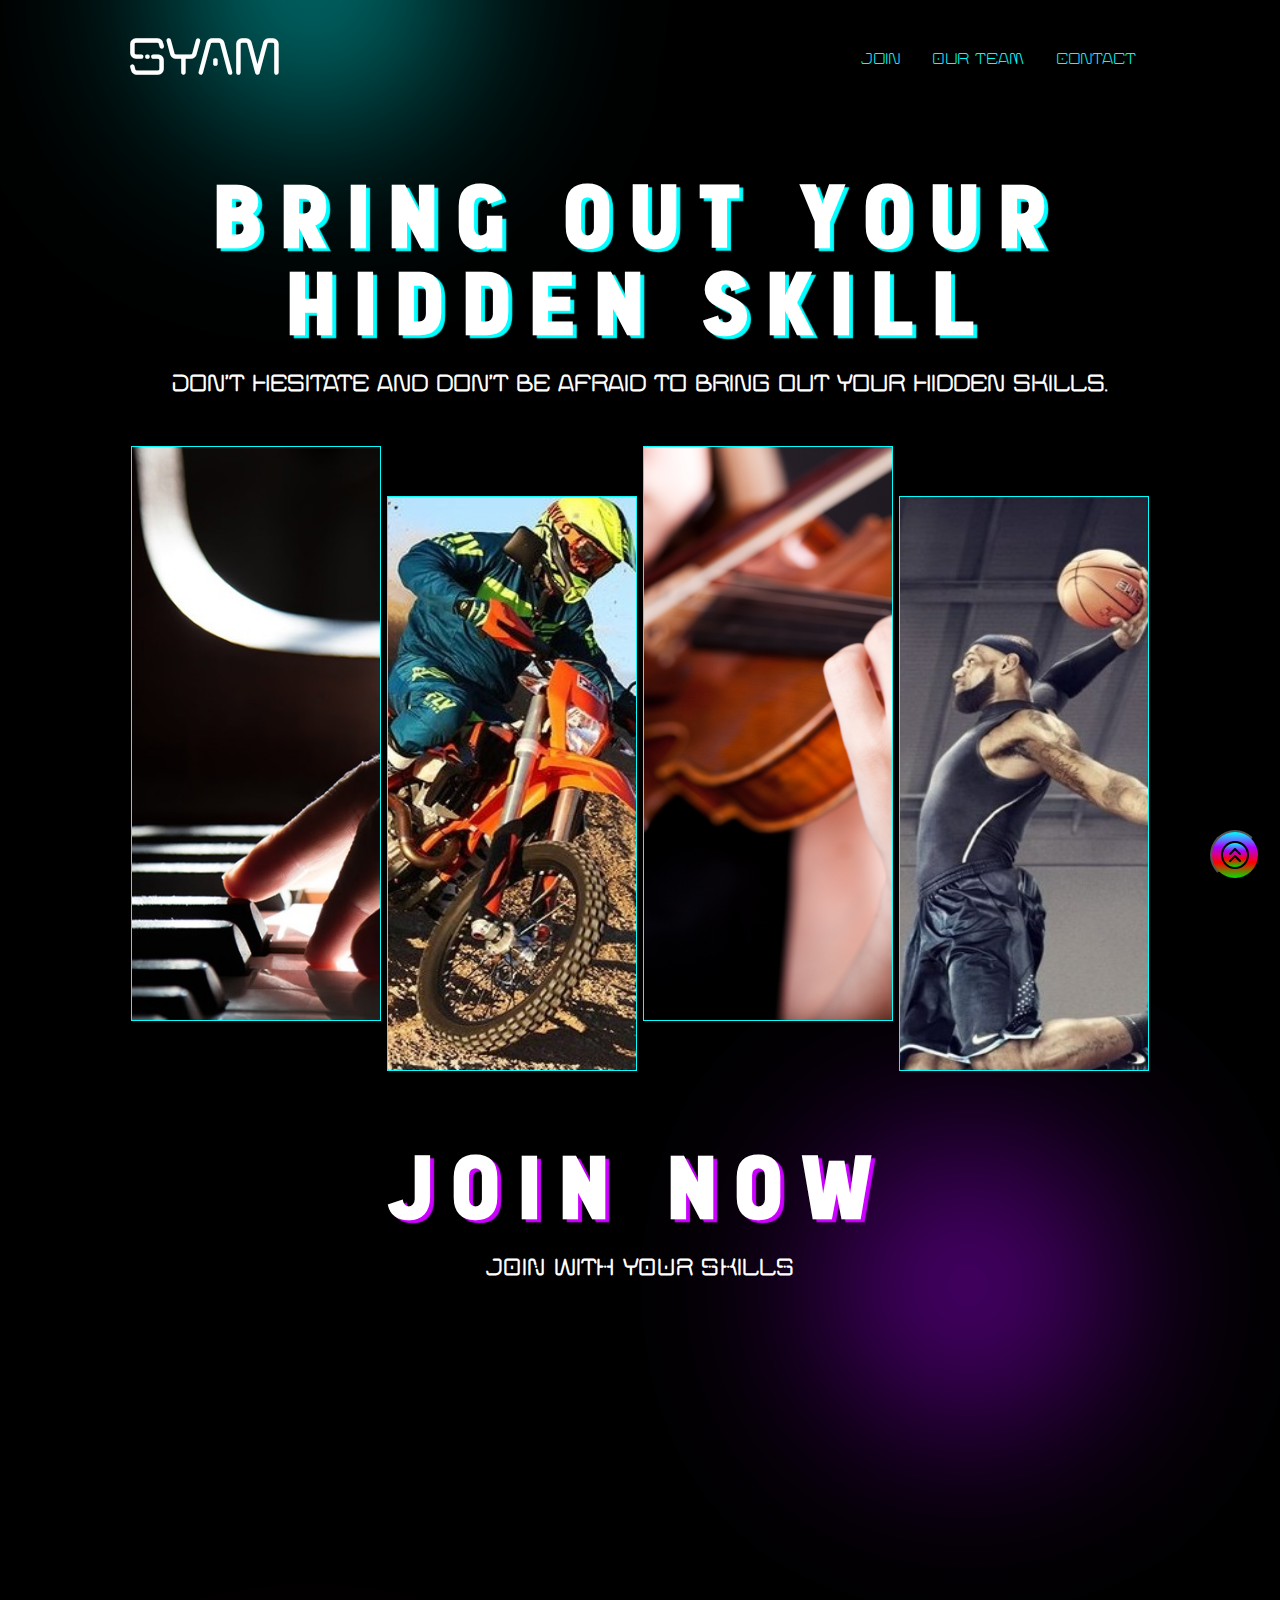
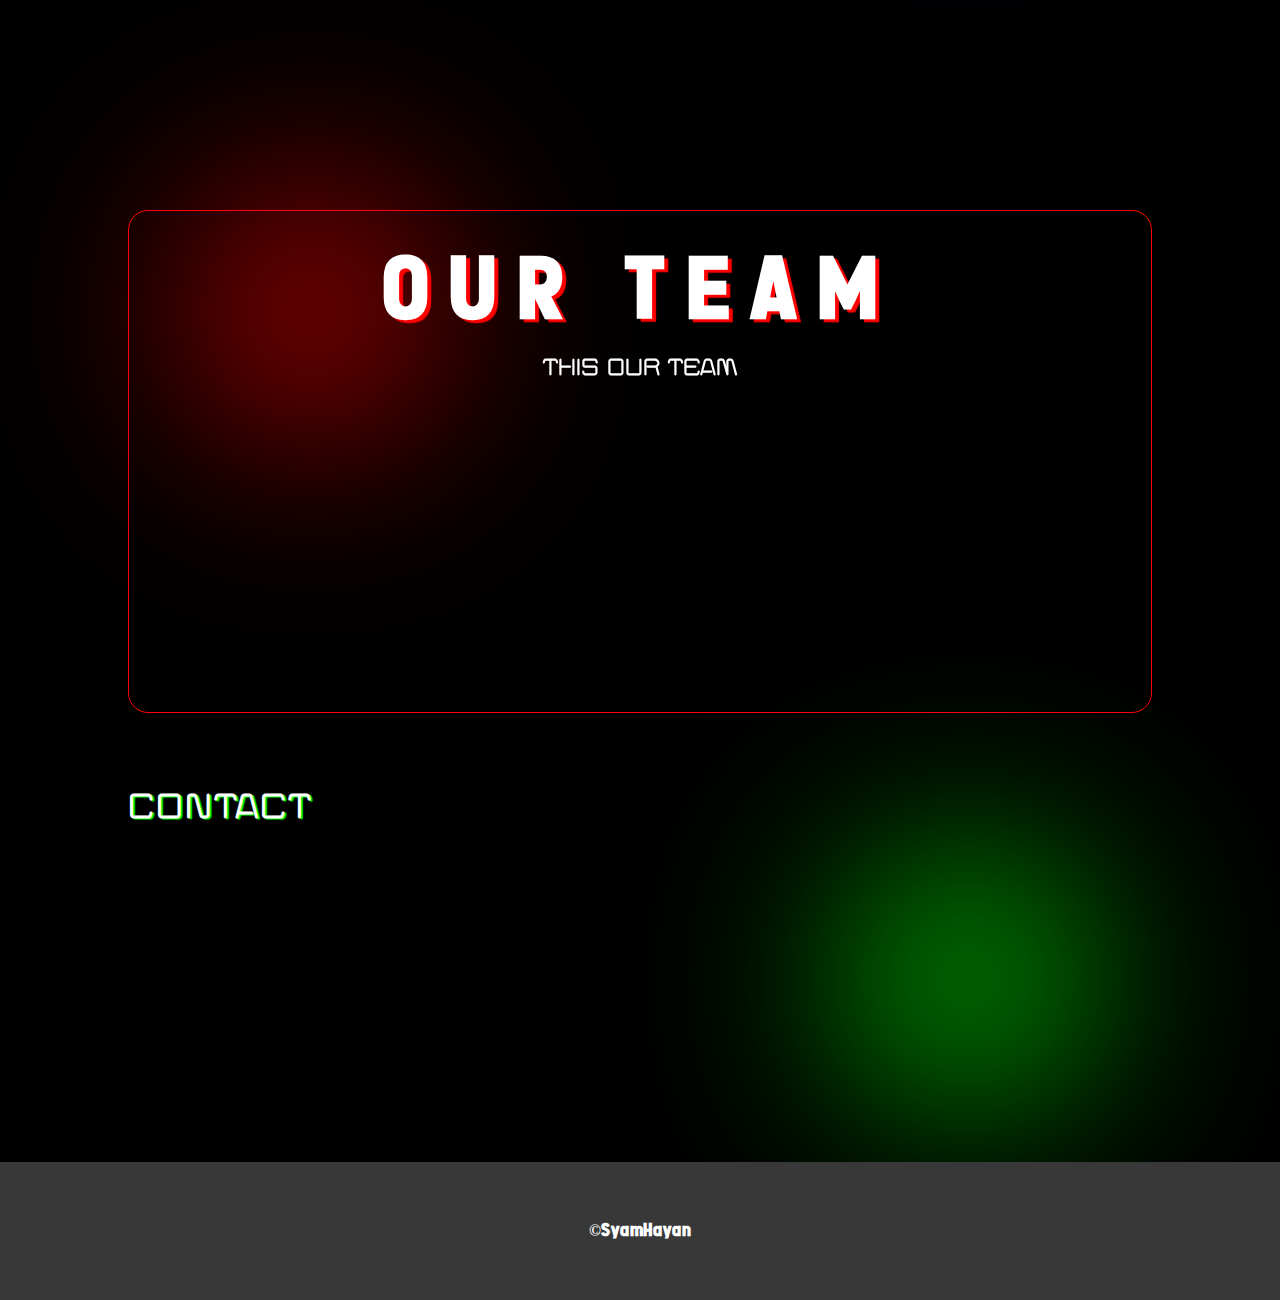
<file: index.html>
<!DOCTYPE html>
<html lang="en">
<head>
    <meta charset="UTF-8">
    <meta http-equiv="X-UA-Compatible" content="IE=edge">
    <meta name="viewport" content="width=device-width, initial-scale=1.0">
    <title>Bring Out Your Hidden Skill</title>
    <link href="https://unpkg.com/aos@2.3.1/dist/aos.css" rel="stylesheet">
    <link rel="stylesheet" href="style.css">
</head>
<body>
    <section id="bar">
        <div class="wrap"> 
            <div class="logo">
                <p>SYAM</p>
            </div>
            <div class="nav">  
                <ul>
                    <li><a href="#services">Join</a></li>
                    <li><a href="#team">Our Team</a></li>
                    <li><a href="#contact">Contact</a></li>
                </ul>
            </div>
        </div>
    </section>
    <section id="hero">
        <div class="wrap">
            <div>
                <h1>BRING OUT YOUR <br>HIDDEN SKILL</br></h1>
                <p>Don't hesitate and don't be afraid to bring out your hidden skills.</p>
            </div>
            <div class="image">
                <img src="piano.jpg" alt=""data-aos="fade-up">
                <img src="trail.jpg" alt=""class="down"data-aos="fade-down">
                <img src="biola.jpg" alt=""data-aos="fade-up">
                <img src="basket.jpg" alt=""class="down"data-aos="fade-down">
            </div>
        </div>
    </section>
    <section id="services">
        <div class="wrap">
            <div class="heading">
                <h1 >JOIN NOW</h1>
                <p>JOIN WITH YOUR SKILLS</p>
            </div>
            <div class="card">
                <div class="cardlist"data-aos="fade-up">
                    <div class="carditem">
                        <img src="mic.png" alt="">
                    </div>
                    <div class="cardinfo">
                        <h2>ART</h2>
                        <p>if your skill is art join in here</p>
                        <a href="art.html">JOIN</a>
                    </div>
                </div>
                <div class="cardlist"data-aos="fade-up">
                    <div class="carditem">
                        <img src="ball.png" alt="">
                    </div>
                    <div class="cardinfo">
                        <h2>SPORT</h2>
                        <p>if your skill is sport join in here</p>
                        <a href="sport.html">JOIN</a>
                    </div>
                </div>
                <div class="cardlist"data-aos="fade-up">
                    <div class="carditem">
                        <img src="game.png" alt="">
                    </div>
                    <div class="cardinfo">
                        <h2>GAMERS</h2>
                        <p>if your skill is gamers join in here</p>
                        <a href="game.html">JOIN</a>
                    </div>
                </div>
                <div class="cardlist"data-aos="fade-up">
                    <div class="carditem">
                        <img src="computer.png" alt="">
                    </div>
                    <div class="cardinfo">
                        <h2>COMPUTER</h2>
                        <p>if your skill is computer join in here</p>
                        <a href="computer.html">JOIN</a>
                    </div>
                </div>
            </div>
        </div>

    </section>
    <section id="team">
        <div class="wrap">
            <div class="header">
                <h1>OUR TEAM</h1>
                <p>this our team</p>
            </div>
            <div class="profilelist">
                <div class="profile"data-aos="fade-up">
                    <img src="profile.jpg" alt="">
                    <p>Thomas Shelby</p>
                </div>
                <div class="profile"data-aos="fade-up">
                    <img src="profile2.jpg" alt="">
                    <p>Arthur Shelby</p>
                </div>
                <div class="profile"data-aos="fade-up">
                    <img src="profile3.jpg" alt="">
                    <p>John Shelby</p>
                </div>
                <div class="profile"data-aos="fade-up">
                    <img src="profile4.jpg" alt="">
                    <p>Ada Shelby</p>
                </div>
            </div>
        </div>
    </section>
    <section id="contact">
        <div class="wrap">
            <div class="header">
                <h1>contact</h1>
            </div>
            <div class="phone"data-aos="fade-right">
                <img src="phone.png" alt="">  
                <div class="namecontact">
                    <p> Telp. : <br></br><a href="tel:+62895 6035 73266">+62895 6035 73266</a></p>
                    <p> Gmail : <br></br>Sayanfilah@gmail.com</p>
                    <p> Ig : <br></br> <a href="https://www.instagram.com/syamxixixi/">@syamxixixi</a></p>
                </div>  
            </div>
        </div>
    </section>
    <div id="totop">
        <button onclick="totop()">
            <img src="up.svg" alt="">
        </button>
    </div>
    <section id="footer">
        <div class="wrap">
            <h1> ©SyamHayan</h1>
        </div>
    </section>
    <script src="https://unpkg.com/aos@2.3.1/dist/aos.js"></script>
    <script>
        AOS.init();
    </script>
    <script>
        function totop() {
            window.scrollTo({
                top: 0,
                behavior:"smooth"
            })
        }
    </script>
</body>
</html>
</file>
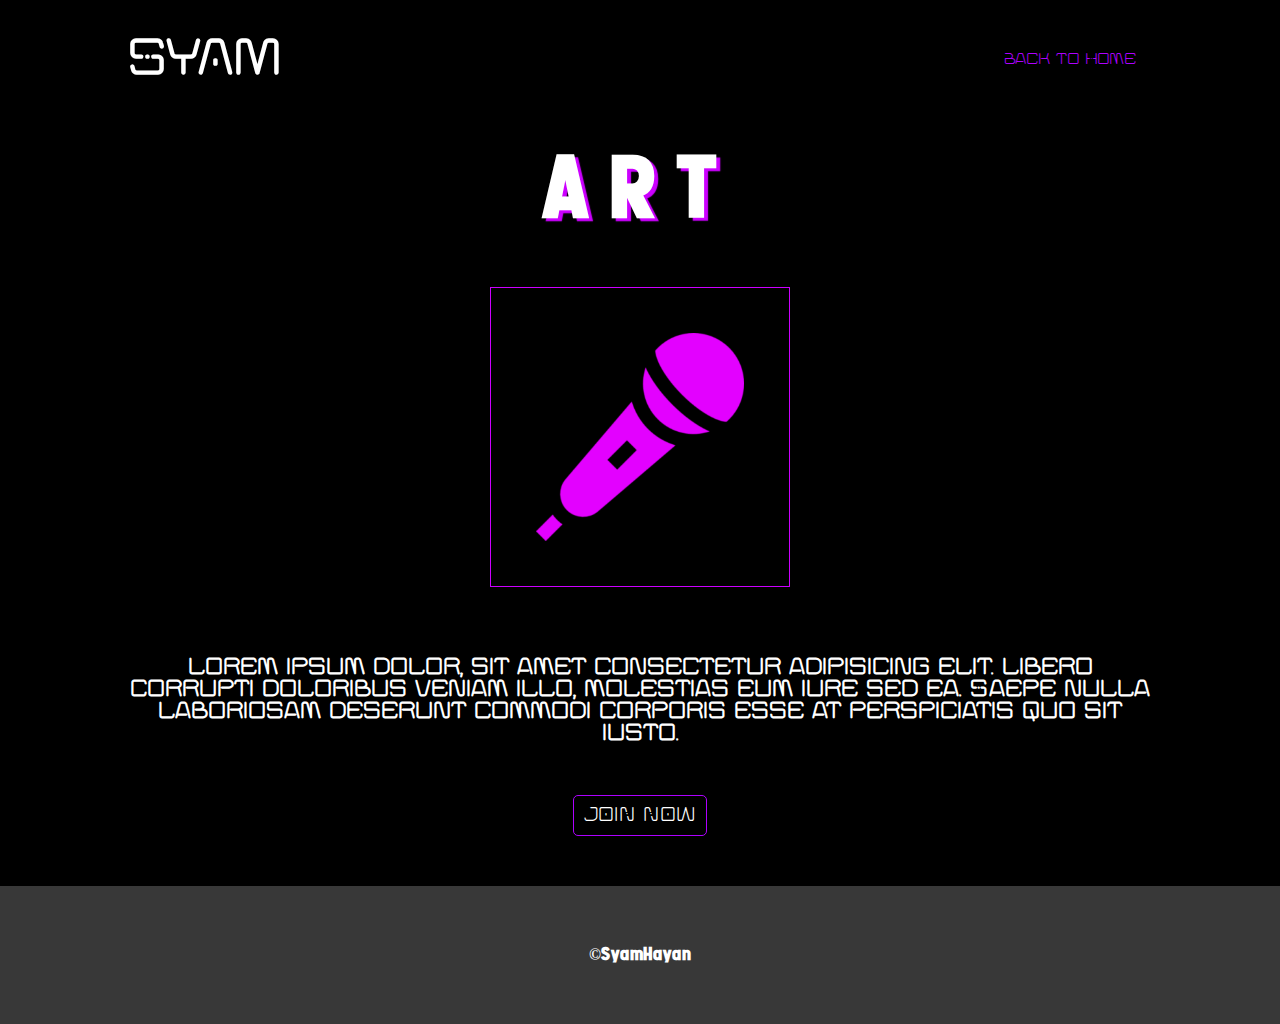
<file: art.html>
<!DOCTYPE html>
<html lang="en">
<head>
    <meta charset="UTF-8">
    <meta http-equiv="X-UA-Compatible" content="IE=edge">
    <meta name="viewport" content="width=device-width, initial-scale=1.0">
    <title>Art</title>
    <link rel="stylesheet" href="stylejoin.css">
</head>
<body>
    <section id="bar">
        <div class="wrap"> 
            <div class="logo">
                <p>SYAM</p>
            </div>
            <div class="nav">  
                <ul>
                    <li><a href="index.html">Back To Home</a></li>
                </ul>
            </div>
        </div>
    </section>
    <section id="main">
        <div class="wrap">
            <header>
                <h1>ART</h1>
            </header>
            <div class="desk">
                <img src="mic.png" alt="">
                <p>Lorem ipsum dolor, sit amet consectetur adipisicing elit. Libero corrupti doloribus veniam illo, molestias eum iure sed ea. Saepe nulla laboriosam deserunt commodi corporis esse at perspiciatis quo sit iusto.</p>
                <a href="">JOIN NOW</a>
            </div>  
        </div>
    </section>
    <section id="footer">
        <div class="wrap">
            <h1> ©SyamHayan</h1>
        </div>
    </section>
</body>
</html>
</file>
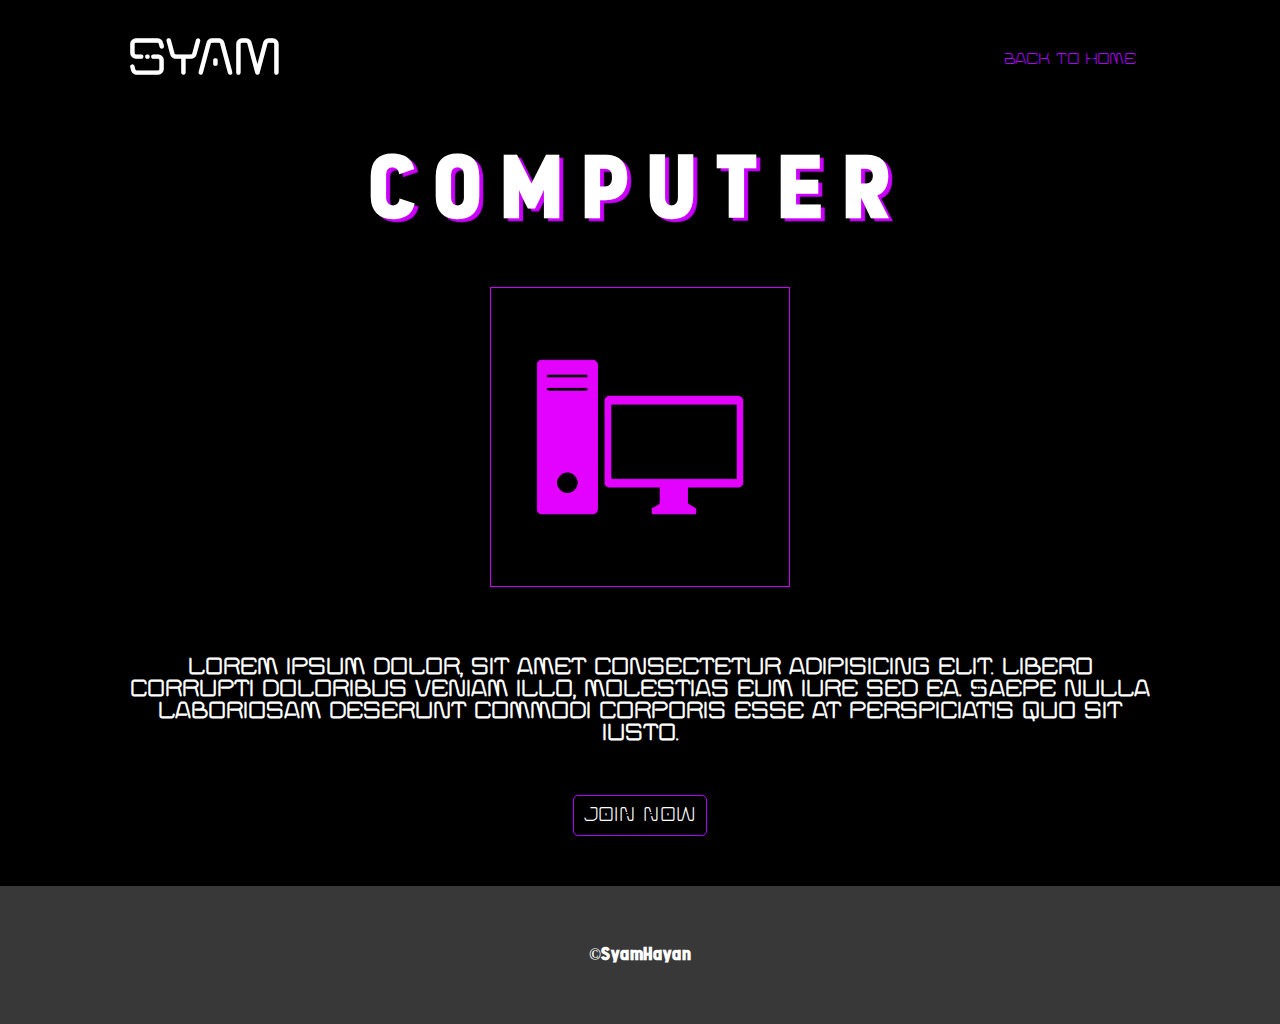
<file: computer.html>
<!DOCTYPE html>
<html lang="en">
<head>
    <meta charset="UTF-8">
    <meta http-equiv="X-UA-Compatible" content="IE=edge">
    <meta name="viewport" content="width=device-width, initial-scale=1.0">
    <title>Art</title>
    <link rel="stylesheet" href="stylejoin.css">
</head>
<body>
    <section id="bar">
        <div class="wrap"> 
            <div class="logo">
                <p>SYAM</p>
            </div>
            <div class="nav">  
                <ul>
                    <li><a href="index.html">Back To Home</a></li>
                </ul>
            </div>
        </div>
    </section>
    <section id="main">
        <div class="wrap">
            <header>
                <h1>COMPUTER</h1>
            </header>
            <div class="desk">
                <img src="computer.png" alt="">
                <p>Lorem ipsum dolor, sit amet consectetur adipisicing elit. Libero corrupti doloribus veniam illo, molestias eum iure sed ea. Saepe nulla laboriosam deserunt commodi corporis esse at perspiciatis quo sit iusto.</p>
                <a href="">JOIN NOW</a>
            </div>  
        </div>
    </section>
    <section id="footer">
        <div class="wrap">
            <h1> ©SyamHayan</h1>
        </div>
    </section>
</body>
</html>
</file>
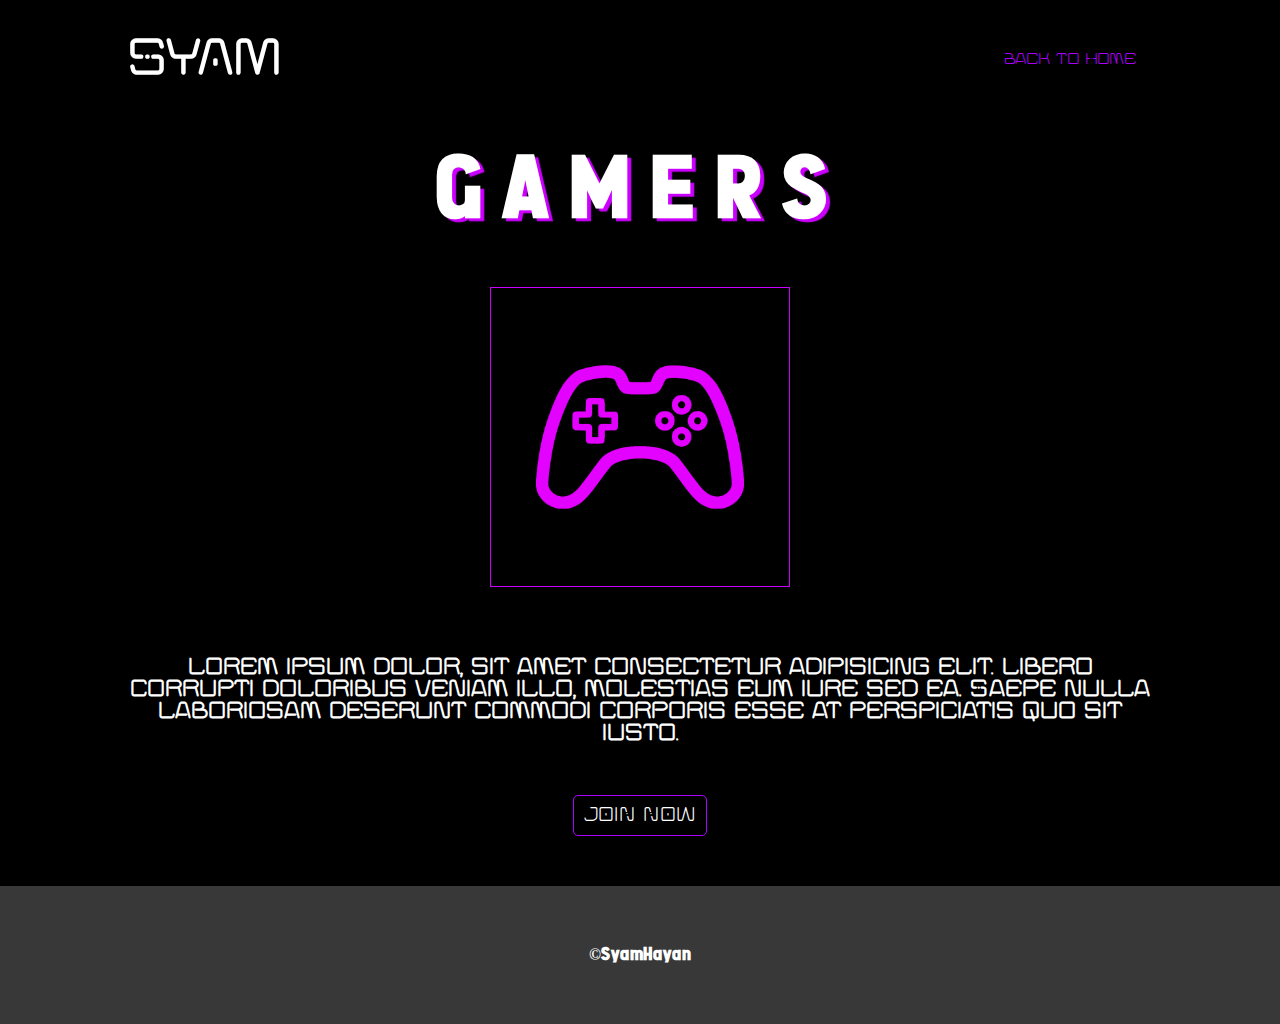
<file: game.html>
<!DOCTYPE html>
<html lang="en">
<head>
    <meta charset="UTF-8">
    <meta http-equiv="X-UA-Compatible" content="IE=edge">
    <meta name="viewport" content="width=device-width, initial-scale=1.0">
    <title>Art</title>
    <link rel="stylesheet" href="stylejoin.css">
</head>
<body>
    <section id="bar">
        <div class="wrap"> 
            <div class="logo">
                <p>SYAM</p>
            </div>
            <div class="nav">  
                <ul>
                    <li><a href="index.html">Back To Home</a></li>
                </ul>
            </div>
        </div>
    </section>
    <section id="main">
        <div class="wrap">
            <header>
                <h1>GAMERS</h1>
            </header>
            <div class="desk">
                <img src="game.png" alt="">
                <p>Lorem ipsum dolor, sit amet consectetur adipisicing elit. Libero corrupti doloribus veniam illo, molestias eum iure sed ea. Saepe nulla laboriosam deserunt commodi corporis esse at perspiciatis quo sit iusto.</p>
                <a href="">JOIN NOW</a>
            </div>  
        </div>
    </section>
    <section id="footer">
        <div class="wrap">
            <h1> ©SyamHayan</h1>
        </div>
    </section>
</body>
</html>
</file>
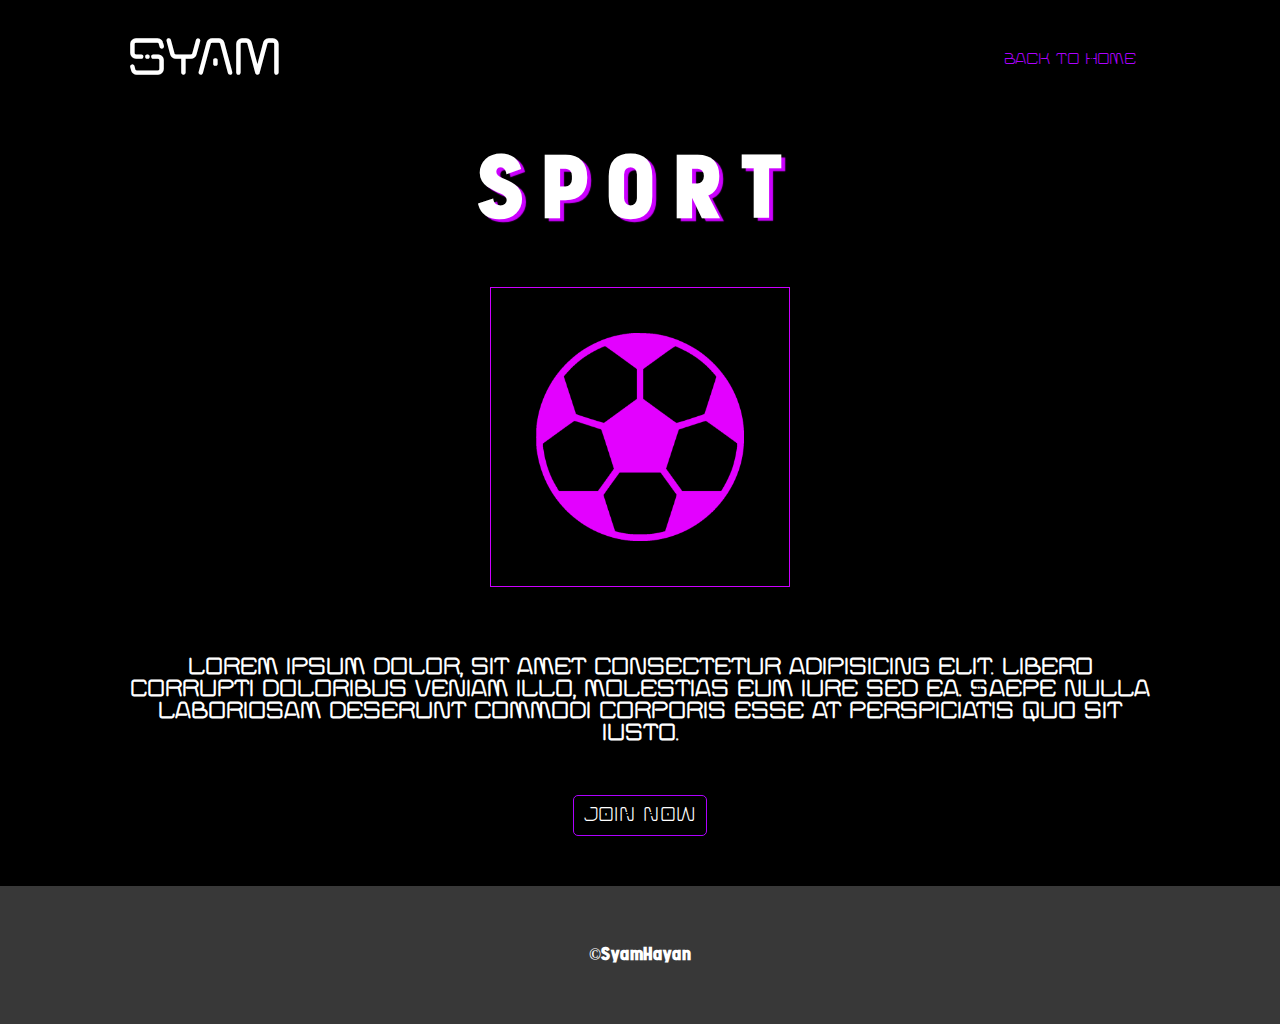
<file: sport.html>
<!DOCTYPE html>
<html lang="en">
<head>
    <meta charset="UTF-8">
    <meta http-equiv="X-UA-Compatible" content="IE=edge">
    <meta name="viewport" content="width=device-width, initial-scale=1.0">
    <title>Art</title>
    <link rel="stylesheet" href="stylejoin.css">
</head>
<body>
    <section id="bar">
        <div class="wrap"> 
            <div class="logo">
                <p>SYAM</p>
            </div>
            <div class="nav">  
                <ul>
                    <li><a href="index.html">Back To Home</a></li>
                </ul>
            </div>
        </div>
    </section>
    <section id="main">
        <div class="wrap">
            <header>
                <h1>SPORT</h1>
            </header>
            <div class="desk">
                <img src="ball.png" alt="">
                <p>Lorem ipsum dolor, sit amet consectetur adipisicing elit. Libero corrupti doloribus veniam illo, molestias eum iure sed ea. Saepe nulla laboriosam deserunt commodi corporis esse at perspiciatis quo sit iusto.</p>
                <a href="">JOIN NOW</a>
            </div>  
        </div>
    </section>
    <section id="footer">
        <div class="wrap">
            <h1> ©SyamHayan</h1>
        </div>
    </section>
</body>
</html>
</file>
<file: style.css>
* {
    text-decoration: none;
    padding: 0;
    margin: 0;
    box-sizing: border-box;
    list-style: none;
}
body {
    font-family: 'centurion';
    background-color: black;
}
h1 {
    color: white;
    font-size: 60pt;
    font-family: 'diam';
    letter-spacing: 20px;
    text-align: center;
}
p {
    font-size: 17pt;
    text-align: center;
    color: white;
    margin-top: 20px;
    font-weight: bold;
}
#bar {
    width: 100%;
    margin: auto;
    display: flex;
    line-height: 80px;
}
#hero .wrap::before {
    content: '';
	height: 500px;
	width: 500px;
	background-image: radial-gradient(aqua, transparent, transparent);
	position: absolute;
	display: inline-block;
	filter: blur(100px);
    top: -50%;
    z-index: -1;
    left: calc( 100% - 1090px );
}
#services .wrap::before {
    content: '';
	height: 500px;
	width: 500px;
	background-image: radial-gradient(#ae00ff, transparent, transparent);
	position: absolute;
	display: inline-block;
	filter: blur(100px);
    top: -20%;
    z-index: -1;
    right: calc( 100% - 1090px );
}
#team .wrap::before {
    content: '';
	height: 500px;
	width: 500px;
	background-image: radial-gradient(rgb(255, 0, 0), transparent, transparent);
	position: absolute;
	display: inline-block;
	filter: blur(100px);
    top: -30%;
    z-index: -1;
    left: calc( 100% - 1090px );
}
#contact .wrap::before {
    content: '';
	height: 500px;
	width: 500px;
	background-image: radial-gradient(rgb(0, 255, 0), transparent, transparent);
	position: absolute;
	display: inline-block;
	filter: blur(100px);
    top: -20%;
    z-index: -1;
    right: calc( 100% - 1090px );
}
.wrap {
    position: relative;
    width: 80%;
    margin: auto;
}
#bar .wrap {
    margin-top: 20px;
}
.logo p {
    margin-top: 0;
    float: left;
    color: white;
    font-size: 50px;
}
.nav {
    float: right;
}
.nav ul {
    margin: 0;
    padding: 0;
}
.nav ul li {
    float: left;
}
.nav ul li a {
    color: aqua;
    text-align: center;
    padding: 0px 16px 0px 16px;

}

#hero {
    margin: 80px 0;
}
#hero h1 {
    text-align: center;
    color: white;
    font-family: 'diam';
    text-shadow: 4px 3px 1px aqua;
}
#hero p {
    font-size: 17pt;
    text-align: center;
    color: white;
    margin-top: 20px;
    font-weight: bold;
}
.image {
    display: grid;
    grid-template-columns: repeat(4, 50fr);
    margin-top: 50px;
    justify-items: center;

}
.image img {
    width: 250px;
    height: 575px;
    border: 1px solid aqua;
}
.wrap .image .down {
    margin-top: 50px;
}
#services {
    margin: auto;
}
#services h1 {
    color: white;
    font-family: 'diam';
    text-align: center;
    text-shadow: 4px 3px 1px rgb(204, 0, 255);
}

.card {
	display: grid;
	text-align: center;
	margin:40px 0;
    grid-template-columns: repeat(2, 50fr);
    column-gap: 20px;
    row-gap: 20px;
    align-items: center;
}
.cardlist {
	display: grid;
	grid-template-columns: 150px minmax(100px, 1fr);
	column-gap: 20px;
	align-items: center;
	background-color:black;
	padding: 20px;
	border-radius: 10px;
	border: 1px solid #ae00ff;
}
.cardlist p {
    font-size: 11pt;
    margin-bottom: 40px;
}
.cardlist a {
	background: black;
	color: white;
	border: 1px solid #ae00ff;
	font-size: 15pt;
	border-radius: 5px;
    padding: 10px 10px;
}
.cardlist a:hover {
    background-color: #ae00ff;
    color: black;
}
img {
    max-width: 100%;
}

.card h2 {
    font-size: 20pt;
    font-family: 'diam';
    color: white;   
    text-shadow: 3px 2px 1px rgb(204, 0, 255);
}
#team {
    margin: 80px auto;
}
#team .wrap {
    border: 1px solid red;
    border-radius: 20px;
}
#team .header {
    margin: 40px auto;
}
#team h1 {
    text-align: center;
    text-shadow: 4px 3px 1px red;
}

.profilelist {
    margin: 20px 0;
    display: flex;
}
.profile {
    width: 15%;
    margin: auto;
}
.profile img {
    border-radius: 50%;
    border: 1px solid red;
}
.profile p {
    margin: 40px 0;
    color: white;
    font-size: 14pt;
}

#contact img {
    max-width: 100%;
}
#contact .phone a {
    color: rgb(0, 255, 0);
    font-size: 100%;
}
#contact .header h1 {
    text-align: left;
    font-family: 'centurion';
    letter-spacing: 2px;
    font-size: 25pt;
    text-shadow: 2px 1px 1px rgb(0, 255, 0);   
}
.phone {
    border: 1px solid rgb(0, 255, 0);
    align-items: center;
    display: grid;
    margin: 40px 0;
    grid-template-columns: 100px minmax(100px, 1fr);
    padding: 20px 20px 20px 20px;
    column-gap: 15px;
    border-radius: 20px;
}
.phone p {
    font-size: 100%;
    text-align: left;
    margin-bottom: 20px;
}
#footer {
    background-color: rgb(56, 56, 56);
    padding: 60px 0;
}
#footer h1 {
    font-size: 12pt;
    letter-spacing: 0px;
    background-color: rgb(56, 56, 56);
}
#totop button {
    position: fixed;
    right: 20px;
    bottom: 20px;
    width: 50px;
    height: 50px;
    background-image: linear-gradient(180deg, cyan, #ae00ff, red, rgb(0, 225 ,0));
    display: flex;
    align-items: center;
    justify-content: center;
    color: #fff;
    border-radius: 50%;
    cursor: pointer;
    z-index: 1000;
}
#totop button img {
    background-image: linear-gradient(180deg, cyan, #ae00ff, red, rgb(0, 225 ,0));
    border-radius: 50%;
    border: 2px solid black;
}

@font-face {
    font-family: diam;
    src: url(dDiam.ttf);
}
@font-face {
    font-family: centurion;
    src: url(CENTURION.ttf);
}

@media (max-width: 1200px) {
    .image img {
        width: 187.5px;
        height: 431.25px;
    }
}

@media (max-width: 820px) {
    .card { 
        grid-template-columns: 1fr;
        row-gap: 20px;
    }
    .image {
        grid-template-columns: repeat(2, 50fr);
    }
    .image img {
        width: 140.625px;
        height:323.4375px;
    }
}

@media (max-width: 600px) {
    #hero .wrap::before {
        left: -250px;
    }
    #services .wrap::before {
        right: 50px;
    }
    #team .wrap::before {
        top: 10px;
        left: -250px;
    }
    #contact .wrap::before {
        right: 100px;
        top: -200px;
    }
    #bar .wrap {
        width: 100%;
    }
    h1 {
        font-size: 35pt;
        letter-spacing: 1px;
    }
    .image {
        grid-template-columns: repeat(2, 50fr);
    }
    .image img {
        width: 120px;
        height: 300px;
    }
    .profilelist {
        flex-direction: column;
    }
    .profile {
        width: 40%;
    }
    .nav {
        float: none;
        border-bottom: 1px solid aqua;
    }
    .nav ul {
        
        display: flex;
        justify-content: center;
    }
    .nav ul li {
        text-align: center;
        flex: 1;
        justify-content: space-around;
    }
    .nav ul li a {
        font-size: 15px;
        padding: 0;
    }
    .logo {
        border-bottom: 1px solid aqua;
    }
    .logo p {
        float: none;
        font-size: 25px;
        margin-top: 0px;
    }
    #contact .header h1 {
        font-size: 20pt;
        text-align: center; 
    }
    .phone {
        width: 100%;
    }
    .phone p {
        font-size: 70%;
    }
    .phone a {
        font-size: 70%;
    }
    .card h2 {
        font-size: 17pt;
    }
    #hero p {
        font-size: 15px;
    }
}
</file>
<file: stylejoin.css>
* {
    background-color: black;
    text-decoration: none;
    padding: 0;
    margin: 0;
    box-sizing: border-box;
    list-style: none;
}
body {
    font-family: 'centurion';
}
h1 {
    color: white;
    font-size: 60pt;
    font-family: 'diam';
    letter-spacing: 20px;
    text-align: center;
}
p {
    font-size: 17pt;
    text-align: center;
    color: white;
    margin-top: 20px;
    font-weight: bold;
}
#bar {
    width: 100%;
    margin: auto;
    display: flex;
    line-height: 80px;
}
.wrap {
    position: relative;
    width: 80%;
    margin: auto;
}
#bar .wrap {
    margin-top: 20px;
}
.logo p {
    margin-top: 0;
    float: left;
    color: white;
    font-size: 50px;
}
.nav {
    float: right;
}
.nav ul {
    margin: 0;
    padding: 0;
}
.nav ul li {
    float: left;
}
.nav ul li a {
    color: #ae00ff;
    text-align: center;
    padding: 16px 16px 16px 16px;

}
.nav ul li a:hover {
    background-color: #ae00ff;
    color: black;
    border-radius: 20px;
}
#main header {
    margin-top: 50px ;
    text-shadow: 4px 3px 1px rgb(204, 0, 255);
}
#main .desk {
    display: grid;
    justify-items: center;
}
#main img {
    padding: 45px 45px 45px 45px;
    border: 1px solid rgb(204, 0, 255);
    margin: 50px ;
    width: 300px;
    height: 300px;
}
.desk a {
	background: black;
	color: white;
	border: 1px solid #ae00ff;
	font-size: 15pt;
	border-radius: 5px;
    padding: 10px 10px;
    margin: 50px 0;
}
.desk a:hover {
    background-color: #ae00ff;
    color: black;
}
#footer {
    background-color: rgb(56, 56, 56);
    padding: 60px 0;
}
#footer h1 {
    font-size: 12pt;
    letter-spacing: 0px;
    background-color: rgb(56, 56, 56);
}
@media (max-width: 600px) {
    #main img {
        height: 210px;
        width: 210px;
    }
    #bar .wrap {
        width: 100%;
    }
    .nav {
        float: none;
        border-bottom: 1px solid #ae00ff;
    }
    .nav ul li a {
        font-size: 15px;
        padding: 10px 10px 10px 10px;
    }
    .logo {
        border-bottom: 1px solid #ae00ff;
    }
    .logo p {
        float: none;
        font-size: 25px;
        margin-top: 0px;
    }
    .nav ul {
        display: flex;
        justify-content: center;
    }
    .nav ul li {
        text-align: center;
    }
    h1 {
        font-size: 35pt;
        letter-spacing: 1px;
    }
    p {
        font-size: 13pt;

    }
}








@font-face {
    font-family: diam;
    src: url(dDiam.ttf);
}
@font-face {
    font-family: centurion;
    src: url(CENTURION.ttf);
}
</file>
